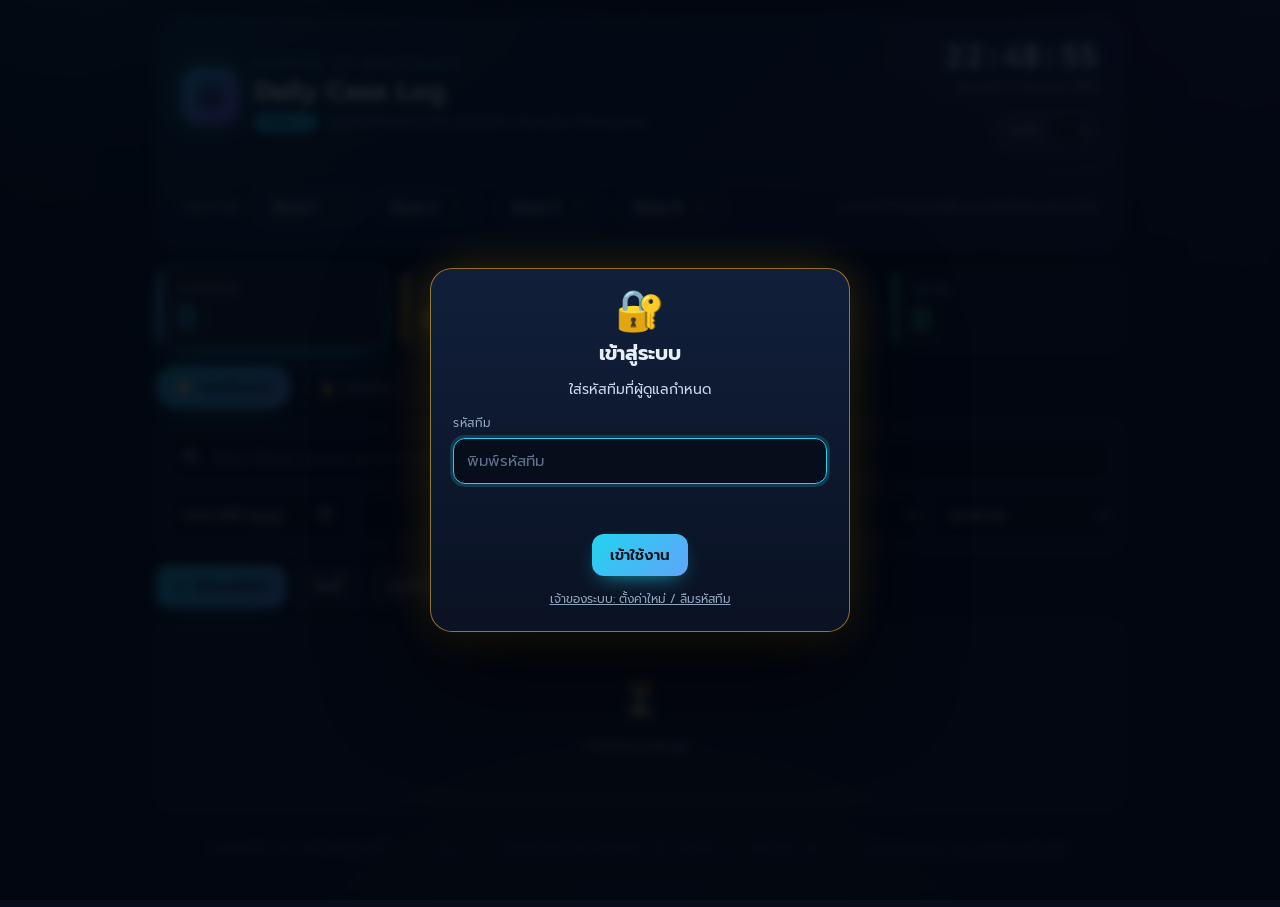
<file: index.html>
<!DOCTYPE html>
<html lang="th">
<head>
<meta charset="utf-8">
<meta name="viewport" content="width=device-width, initial-scale=1, viewport-fit=cover">
<meta name="theme-color" content="#070d1a">
<title>Cluster IT Specialist — Daily Case Log</title>
<link rel="preconnect" href="https://fonts.googleapis.com">
<link rel="preconnect" href="https://fonts.gstatic.com" crossorigin>
<link href="https://fonts.googleapis.com/css2?family=JetBrains+Mono:wght@500;700&family=Prompt:wght@400;500;600;700&display=swap" rel="stylesheet">
<link rel="stylesheet" href="style.css?v=13">
</head>
<body>
<div class="wrap">

  <header class="hero">
    <div class="brand">
      <div class="logo" aria-hidden="true">
        <svg width="30" height="30" viewBox="0 0 32 32" fill="none" stroke="#04121c" stroke-width="2.2" stroke-linecap="round" stroke-linejoin="round">
          <path d="M16 3l11 6v8c0 6-4.6 10.4-11 12C9.600 27.400 5 23 5 17V9z"/>
          <circle cx="16" cy="13" r="2.2"/><circle cx="11" cy="20" r="1.8"/><circle cx="21" cy="20" r="1.8"/>
          <path d="M16 15.200l-4 3.400M16 15.200l4 3.400M12.800 20h6.400"/>
        </svg>
      </div>
      <div>
        <div class="eyebrow">Cluster IT Specialist</div>
        <h1>Daily Case Log</h1>
        <div class="sub"><span class="zone" id="zonePill">ZONE 1</span> สมุดบันทึกเคสประจำวัน ส่งต่องาน รับช่วงต่อ ติดตามสถานะ</div>
      </div>
    </div>
    <div class="hud">
      <div class="clock" id="clock">--:--:--</div>
      <div class="date" id="nowDate"></div>
      <div class="userchip">ฉันคือ <select id="me" aria-label="เลือกชื่อของฉัน"></select></div>
    </div>
    <div class="zones" id="zones">
      <span class="zl">เลือกโซน</span>
      <button class="zbtn" data-zone="1">Zone 1 <i>0</i></button>
      <button class="zbtn" data-zone="2">Zone 2 <i>0</i></button>
      <button class="zbtn" data-zone="3">Zone 3 <i>0</i></button>
      <button class="zbtn" data-zone="4">Zone 4 <i>0</i></button>
      <span class="zhint">แต่ละโซนแยกเคส รายชื่อ และ MARSHA ออกจากกัน</span>
    </div>
  </header>

  <section class="stats" aria-label="สรุปสถานะ">
    <button class="stat on" data-stat=""><span>เคสทั้งหมด</span><b id="stTotal">0</b></button>
    <button class="stat doing" data-stat="กำลังดำเนินการ"><span>กำลังดำเนินการ</span><b id="stDoing">0</b></button>
    <button class="stat wait" data-stat="รอส่งต่อ"><span>รอส่งต่อ</span><b id="stWait">0</b></button>
    <button class="stat done" data-stat="เสร็จสิ้น"><span>เสร็จสิ้น</span><b id="stDone">0</b></button>
  </section>

  <nav class="tabs">
    <button class="tab on" data-t="cases">📋 เคสทั้งหมด</button>
    <button class="tab" data-t="admin">🔒 หลังบ้าน</button>
  </nav>

  <section id="casesView">
    <div class="toolbar">
      <input id="q" class="wide" type="search" placeholder="🔍  ค้นหา ชื่อเคส เลขเคส สถานที่ รายละเอียด อัพเดท หรือชื่อคน">
      <input id="fdate" type="date" aria-label="วันที่">
      <select id="fowner" aria-label="ผู้รับผิดชอบ"></select>
      <select id="fmar" aria-label="MARSHA"><option value="">ทุก MARSHA</option></select>
      <select id="fcat" aria-label="หมวดงาน">
        <option value="">ทุกหมวดงาน</option>
        <option>Network</option><option>Server</option><option>POS/PMS</option><option>CCTV</option><option>Wi-Fi</option>
        <option>PC/Hardware</option><option>Software</option><option>Printer</option><option>Phone/PBX</option><option>Email/Account</option><option>อื่นๆ</option>
      </select>
      <select id="fstatus" aria-label="สถานะ"><option value="">ทุกสถานะ</option><option>กำลังดำเนินการ</option><option>รอส่งต่อ</option><option>เสร็จสิ้น</option></select>
    </div>
    <div class="actionbar">
      <button class="btn" id="add">＋ เปิดเคสใหม่</button>
      <button class="btn ghost" id="today">วันนี้</button>
      <button class="btn ghost" id="all">ทุกวัน</button>
      <button class="btn ghost" id="reload">↻ รีเฟรช</button>
      <button class="btn ghost" id="export">⬇ Export Excel</button>
      <span id="count" class="count"></span>
    </div>
    <div id="marBanner" class="marbanner" hidden></div>
    <div id="list"><div class="empty"><div class="ico">⏳</div>กำลังโหลดข้อมูล...</div></div>
  </section>

  <section id="adminView" hidden>
    <div class="note">🔒 หลังบ้าน — แต่ละคนและแต่ละ MARSHA อยู่ได้โซนเดียว เห็นเฉพาะในโซนของตัวเอง ย้ายโซนได้จากช่องเลือกที่แถวชื่อ</div>
    <div class="actionbar"><button class="btn ghost" id="changePin">🔐 เปลี่ยน PIN หลังบ้าน</button><button class="btn ghost" id="changeTeam">🔑 เปลี่ยนรหัสทีม</button></div>
    <div class="actionbar"><button class="btn ghost" id="exportAll">⬇ Export Excel ทุกโซน (ทุกเคส)</button></div>
    <h2 class="sec">👥 ทีมงาน</h2>
    <div class="actionbar">
      <input id="newName" placeholder="ชื่อสมาชิก เช่น สมชาย" style="flex:1;min-width:180px">
      <select id="newStaffZone" style="width:auto"><option value="1">Zone 1</option><option value="2">Zone 2</option><option value="3">Zone 3</option><option value="4">Zone 4</option></select>
      <button class="btn" id="addStaff">เพิ่มชื่อ</button>
    </div>
    <div id="staffList"></div>
    <h2 class="sec">🏨 MARSHA / Property</h2>
    <div class="actionbar">
      <input id="newCode" placeholder="MARSHA code เช่น BKKMD" maxlength="8" style="max-width:210px;text-transform:uppercase">
      <input id="newProp" placeholder="ชื่อโรงแรม (ไม่บังคับ)" style="flex:1;min-width:160px">
      <select id="newPropZone" style="width:auto"><option value="1">Zone 1</option><option value="2">Zone 2</option><option value="3">Zone 3</option><option value="4">Zone 4</option></select>
      <button class="btn" id="addProp">เพิ่ม MARSHA</button>
    </div>
    <div id="propList"></div>
  </section>

  <footer class="foot">Cluster IT Specialist · 4 โซน &nbsp;|&nbsp; ข้อมูลอัพเดทอัตโนมัติทุก 15 วินาที &nbsp;|&nbsp; build 13 &nbsp;|&nbsp; <button class="linkbtn" id="logout" type="button">ออกจากระบบ (ล้างรหัสในเครื่องนี้)</button></footer>
</div>

<dialog id="dlg">
  <h3 id="dlgTitle" class="dlg-title"></h3>
  <div class="grid2">
    <div><label>โซน</label><div class="zfix" id="fZoneTxt"></div></div>
    <div><label>MARSHA code (โรงแรม)</label><select id="fMarsha"></select></div>
  </div>
  <div class="grid2">
    <div><label>เลขเคส / Ticket</label><input id="fNo" placeholder="เช่น INC-0123"></div>
    <div><label>หมวดงาน</label>
      <select id="fCat"><option>Network</option><option>Server</option><option>POS/PMS</option><option>CCTV</option><option>Wi-Fi</option><option>PC/Hardware</option><option>Software</option><option>Printer</option><option>Phone/PBX</option><option>Email/Account</option><option>อื่นๆ</option></select>
    </div>
  </div>
  <label>ชื่อเคส / หัวข้อ</label><input id="fTitle" placeholder="สรุปปัญหาสั้นๆ">
  <label>สถานที่ภายในโรงแรม (แผนก / ห้อง)</label><input id="fLoc" placeholder="เช่น Front Office, Back Office, ห้อง Server">
  <label>รายละเอียด</label><textarea id="fDetail" placeholder="อาการ สาเหตุ สิ่งที่ทำไปแล้ว"></textarea>
  <label>รูปภาพ <span id="phCount" class="meta"></span></label>
  <div id="fPhotos" class="photos"></div>
  <button type="button" class="btn ghost sm" id="addPhoto">📷 เพิ่มรูป</button>
  <input id="fFile" type="file" accept="image/*" multiple hidden>
  <div class="grid2">
    <div><label>วันที่</label><input id="fDate" type="date"></div>
    <div><label>สถานะ</label><select id="fStatus"><option>กำลังดำเนินการ</option><option>รอส่งต่อ</option><option>เสร็จสิ้น</option></select></div>
  </div>
  <label>ผู้รับผิดชอบหลัก (เปลี่ยนเพื่อส่งต่อเคส)</label><select id="fOwner"></select>
  <label>ผู้ร่วมเคส (เลือกได้หลายคน)</label><div id="fMembers" class="checks"></div>
  <div class="dlg-foot">
    <button class="btn danger" id="del">ลบเคส</button>
    <span class="actions"><button class="btn ghost" id="cancel">ยกเลิก</button><button class="btn" id="save">บันทึก</button></span>
  </div>
</dialog>
<dialog id="warn" class="warn">
  <div class="warn-ico">⚠️</div>
  <h3 class="dlg-title">ก่อนบันทึกเคสใหม่</h3>
  <p>อย่าใส่<b>ข้อมูลสำคัญหรือข้อมูลลับ</b>ลงในเคสและรูปภาพ เช่น รหัสผ่าน ข้อมูลส่วนตัวของแขกหรือพนักงาน ภาพหน้าจอที่เห็นรหัส หรือข้อมูลระบบที่เป็นความลับ</p>
  <p>ถ้ามีรายละเอียดที่สำคัญ ให้แจ้งผ่านช่องทางอื่นแทน</p>
  <div class="dlg-foot"><button class="btn ghost" id="warnBack">กลับไปแก้ไข</button><button class="btn" id="warnOk">รับทราบ บันทึกเลย</button></div>
</dialog>
<dialog id="login" class="warn login">
  <div class="warn-ico">🔐</div>
  <h3 class="dlg-title" id="loginTitle">เข้าสู่ระบบ</h3>
  <p class="login-desc" id="loginDesc"></p>
  <div id="loginTeam">
    <label>รหัสทีม</label><input id="lgCode" type="password" autocomplete="current-password" placeholder="พิมพ์รหัสทีม">
  </div>
  <div id="loginSetup" hidden>
    <label>GitHub Token (ใช้ครั้งเดียวเพื่อตั้งค่า)</label><input id="lgToken" type="password" autocomplete="off" placeholder="github_pat_...">
    <label>ตั้งรหัสทีม</label><input id="lgNew" type="password" autocomplete="new-password">
    <label>ยืนยันรหัสทีม</label><input id="lgNew2" type="password" autocomplete="new-password">
  </div>
  <div class="login-err" id="lgErr"></div>
  <div class="dlg-foot"><button class="btn" id="lgGo">เข้าใช้งาน</button></div>
  <button type="button" class="linkbtn lgswitch" id="lgSwitch"></button>
</dialog>
<dialog id="pinDlg" class="warn login">
  <div class="warn-ico" id="pinIco">🔐</div>
  <h3 class="dlg-title" id="pinTitle"></h3>
  <p class="login-desc" id="pinDesc"></p>
  <label id="pnLab"></label><input id="pnNew" type="password" autocomplete="new-password">
  <label id="pnLab2"></label><input id="pnNew2" type="password" autocomplete="new-password">
  <div class="login-err" id="pnErr"></div>
  <div class="dlg-foot"><button class="btn ghost" id="pnCancel">ยกเลิก</button><button class="btn" id="pnGo">บันทึก</button></div>
</dialog>
<dialog id="lb" class="lb"><img id="lbImg" alt="รูปแนบ"><div class="lb-hint">แตะที่ใดก็ได้เพื่อปิด</div></dialog>
<div class="toast" id="toast"></div>

<script src="app.js?v=13"></script>
</body>
</html>
</file>
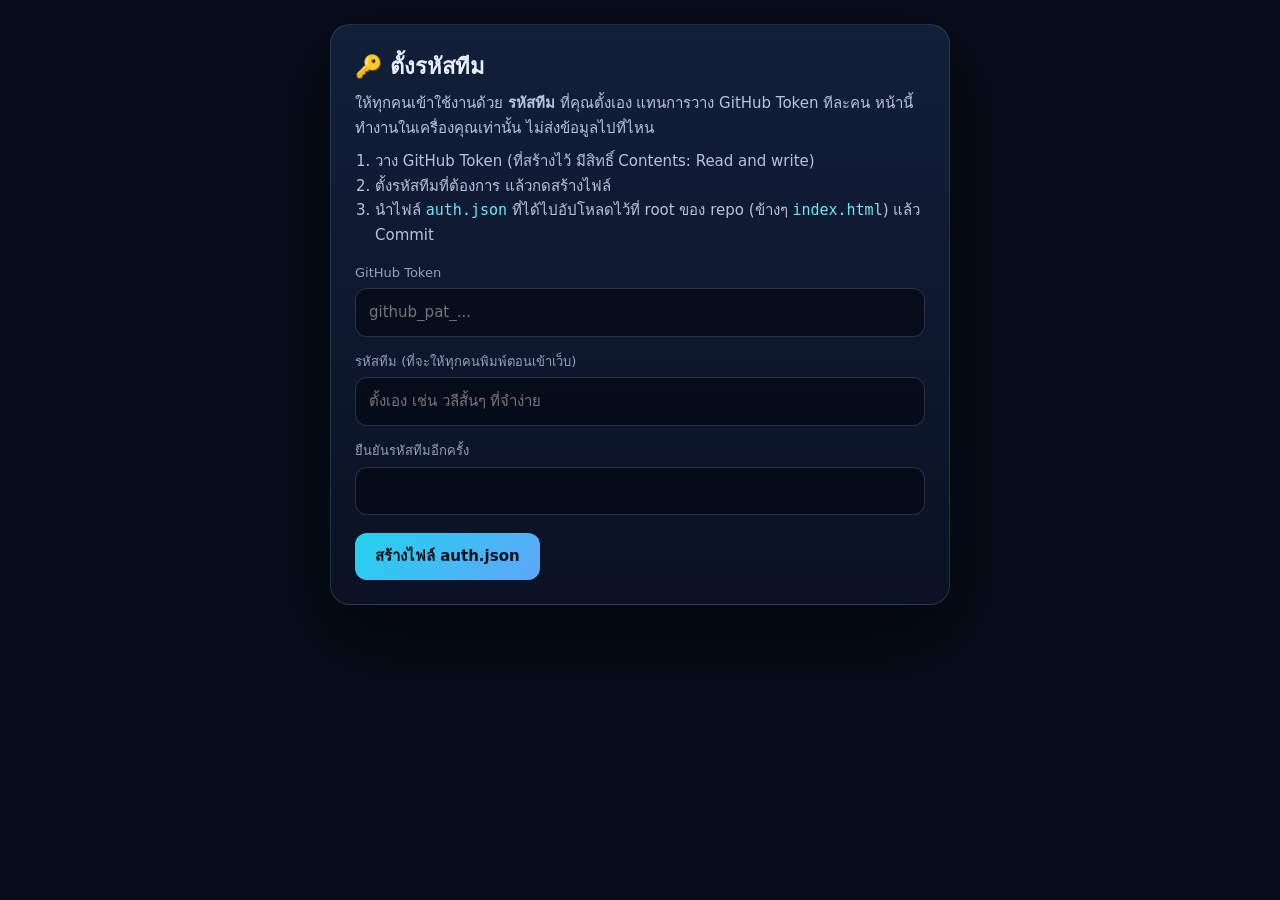
<file: setup.html>
<!DOCTYPE html>
<html lang="th">
<head>
<meta charset="utf-8">
<meta name="viewport" content="width=device-width, initial-scale=1">
<meta name="robots" content="noindex">
<title>ตั้งรหัสทีม — Case Log</title>
<style>
:root{color-scheme:dark}
*{box-sizing:border-box}
body{margin:0;min-height:100vh;background:#070d1a;color:#e8eef9;font:15px/1.65 "Prompt","Sarabun","Noto Sans Thai",system-ui,sans-serif;display:grid;place-items:start center;padding:24px 14px}
.card{width:min(620px,100%);padding:24px;border-radius:20px;border:1px solid rgba(148,163,184,.2);background:linear-gradient(180deg,#111f3a,#0a1223);box-shadow:0 30px 80px rgba(0,0,0,.6)}
h1{margin:0 0 4px;font-size:22px}
p{margin:6px 0;color:#b7c4d8}
ol{margin:8px 0 14px;padding-left:20px;color:#b7c4d8}
label{display:block;margin:14px 0 5px;font-size:13px;color:#8fa3bd}
input[type=password],input[type=text]{width:100%;padding:11px 13px;border-radius:12px;border:1px solid rgba(148,163,184,.25);background:rgba(2,6,15,.6);color:#e8eef9;font:inherit;outline:none}
input:focus{border-color:#22d3ee;box-shadow:0 0 0 3px rgba(34,211,238,.18)}
button{margin-top:18px;padding:11px 20px;border:0;border-radius:12px;font:inherit;font-weight:600;color:#04121c;background:linear-gradient(135deg,#22d3ee,#60a5fa);cursor:pointer}
button:disabled{opacity:.5;cursor:wait}
.msg{margin-top:14px;padding:11px 14px;border-radius:12px;font-size:14px;display:none}
.msg.warn{display:block;color:#fde68a;background:rgba(251,191,36,.12);border:1px solid rgba(251,191,36,.4)}
.msg.err{display:block;color:#fecaca;background:rgba(248,113,113,.12);border:1px solid rgba(248,113,113,.4)}
.msg.ok{display:block;color:#bbf7d0;background:rgba(52,211,153,.12);border:1px solid rgba(52,211,153,.4)}
.chk{display:none;margin-top:10px;font-size:14px;color:#fde68a}
.chk input{margin-right:8px}
code{font-family:ui-monospace,Menlo,monospace;color:#67e8f9}
</style>
</head>
<body>
<div class="card">
  <h1>🔑 ตั้งรหัสทีม</h1>
  <p>ให้ทุกคนเข้าใช้งานด้วย <b>รหัสทีม</b> ที่คุณตั้งเอง แทนการวาง GitHub Token ทีละคน หน้านี้ทำงานในเครื่องคุณเท่านั้น ไม่ส่งข้อมูลไปที่ไหน</p>
  <ol>
    <li>วาง GitHub Token (ที่สร้างไว้ มีสิทธิ์ Contents: Read and write)</li>
    <li>ตั้งรหัสทีมที่ต้องการ แล้วกดสร้างไฟล์</li>
    <li>นำไฟล์ <code>auth.json</code> ที่ได้ไปอัปโหลดไว้ที่ root ของ repo (ข้างๆ <code>index.html</code>) แล้ว Commit</li>
  </ol>

  <label for="tok">GitHub Token</label>
  <input id="tok" type="password" autocomplete="off" placeholder="github_pat_...">
  <label for="code">รหัสทีม (ที่จะให้ทุกคนพิมพ์ตอนเข้าเว็บ)</label>
  <input id="code" type="text" autocomplete="off" placeholder="ตั้งเอง เช่น วลีสั้นๆ ที่จำง่าย">
  <label for="code2">ยืนยันรหัสทีมอีกครั้ง</label>
  <input id="code2" type="text" autocomplete="off">

  <div id="weak" class="msg"></div>
  <label class="chk" id="riskRow"><input type="checkbox" id="risk">ฉันเข้าใจความเสี่ยง และต้องการใช้รหัสนี้</label>

  <button id="go">สร้างไฟล์ auth.json</button>
  <div id="out" class="msg"></div>
</div>

<script>
const $=id=>document.getElementById(id);
const b64=u=>{let s="";u.forEach(x=>s+=String.fromCharCode(x));return btoa(s)};
const unb64=x=>Uint8Array.from(atob(x),c=>c.charCodeAt(0));
// ---- ENC-START ----
async function encryptAuth(token,code){
  const salt=crypto.getRandomValues(new Uint8Array(16)),iv=crypto.getRandomValues(new Uint8Array(12)),iter=310000;
  const km=await crypto.subtle.importKey("raw",new TextEncoder().encode(code),"PBKDF2",false,["deriveKey"]);
  const key=await crypto.subtle.deriveKey({name:"PBKDF2",salt,iterations:iter,hash:"SHA-256"},km,{name:"AES-GCM",length:256},false,["encrypt","decrypt"]);
  const ct=new Uint8Array(await crypto.subtle.encrypt({name:"AES-GCM",iv},key,new TextEncoder().encode(token)));
  return {v:1,iter,salt:b64(salt),iv:b64(iv),data:b64(ct)};
}
// ---- ENC-END ----
async function verify(a,code,token){
  const km=await crypto.subtle.importKey("raw",new TextEncoder().encode(code),"PBKDF2",false,["deriveKey"]);
  const key=await crypto.subtle.deriveKey({name:"PBKDF2",salt:unb64(a.salt),iterations:a.iter,hash:"SHA-256"},km,{name:"AES-GCM",length:256},false,["decrypt"]);
  return new TextDecoder().decode(await crypto.subtle.decrypt({name:"AES-GCM",iv:unb64(a.iv)},key,unb64(a.data)))===token;
}
const isWeak=c=>c.length<8||/^\d+$/.test(c);
function showMsg(el,cls,t){el.className="msg "+cls;el.textContent=t}
$("code").addEventListener("input",()=>{
  const c=$("code").value.trim(),w=$("weak");
  if(c&&isWeak(c)){
    showMsg(w,"warn","⚠️ รหัสสั้นหรือเป็นตัวเลขล้วน (เช่น 1234) เดาได้ง่ายมาก ไฟล์ auth.json อยู่ใน repo ที่คนอื่นเปิดดูได้ ผู้ไม่หวังดีสามารถลองเดารหัสในเครื่องตัวเองได้ไม่จำกัดครั้ง และถ้าเดาถูกจะได้ Token ไปแก้หรือลบข้อมูลของคุณได้ แนะนำให้ใช้วลียาวอย่างน้อย 10 ตัวอักษรขึ้นไป");
    $("riskRow").style.display="block";
  }else{w.className="msg";$("riskRow").style.display="none";$("risk").checked=false}
});
$("go").onclick=async()=>{
  const out=$("out"),tok=$("tok").value.trim(),code=$("code").value.trim(),code2=$("code2").value.trim();
  if(!/^(github_pat_|ghp_|gho_)/.test(tok))return showMsg(out,"err","Token ไม่ถูกต้อง ต้องขึ้นต้นด้วย github_pat_ (คัดลอกให้ครบ)");
  if(!code)return showMsg(out,"err","กรุณาตั้งรหัสทีม");
  if(code!==code2)return showMsg(out,"err","รหัสทีมสองช่องไม่ตรงกัน");
  if(isWeak(code)&&!$("risk").checked)return showMsg(out,"err","รหัสนี้เดาง่าย กรุณาตั้งรหัสที่ยาวกว่านี้ หรือติ๊กยืนยันว่าเข้าใจความเสี่ยง");
  $("go").disabled=true;showMsg(out,"ok","กำลังเข้ารหัส...");
  try{
    const a=await encryptAuth(tok,code);
    if(!(await verify(a,code,tok)))throw new Error("ตรวจสอบไม่ผ่าน");
    const blob=new Blob([JSON.stringify(a)],{type:"application/json"}),el=document.createElement("a");
    el.href=URL.createObjectURL(blob);el.download="auth.json";document.body.appendChild(el);el.click();el.remove();
    showMsg(out,"ok","✓ สร้าง auth.json แล้ว (ทดสอบถอดรหัสผ่านแล้ว) นำไฟล์นี้ไปอัปโหลดที่ root ของ repo แล้ว Commit จากนั้นทุกคนเปิดเว็บแล้วพิมพ์รหัสทีมได้เลย");
  }catch(e){showMsg(out,"err","เกิดข้อผิดพลาด: "+(e&&e.message||e)+" (หน้านี้ต้องเปิดผ่าน https หรือ localhost)")}
  $("go").disabled=false;
};
</script>
</body>
</html>
</file>
<file: style.css>
:root{
  --bg:#070d1a;--bg2:#0d1729;--glass:rgba(255,255,255,.045);--glass2:rgba(255,255,255,.08);
  --line:rgba(148,163,184,.18);--ink:#e8eef9;--mute:#8fa3bd;
  --cyan:#22d3ee;--violet:#8b5cf6;--amber:#fbbf24;--green:#34d399;--red:#f87171;--r:16px;
  --mono:"JetBrains Mono",ui-monospace,SFMono-Regular,Menlo,monospace;
  color-scheme:dark;
}
*{box-sizing:border-box}
html{scroll-behavior:smooth}
body{
  margin:0;min-height:100vh;color:var(--ink);
  font:15px/1.6 "Prompt","Sarabun","Noto Sans Thai",system-ui,sans-serif;
  background:
    radial-gradient(900px 520px at 8% -10%,rgba(34,211,238,.20),transparent 60%),
    radial-gradient(800px 520px at 100% 0%,rgba(139,92,246,.20),transparent 60%),
    radial-gradient(700px 500px at 50% 115%,rgba(52,211,153,.09),transparent 60%),
    var(--bg);
  background-attachment:fixed;
}
body::before{
  content:"";position:fixed;inset:0;pointer-events:none;
  background-image:linear-gradient(rgba(148,163,184,.055) 1px,transparent 1px),linear-gradient(90deg,rgba(148,163,184,.055) 1px,transparent 1px);
  background-size:46px 46px;
  -webkit-mask-image:linear-gradient(to bottom,#000 0,transparent 65%);mask-image:linear-gradient(to bottom,#000 0,transparent 65%);
}
.wrap{position:relative;max-width:1000px;margin:0 auto;padding:calc(18px + env(safe-area-inset-top,0px)) 16px calc(50px + env(safe-area-inset-bottom,0px))}

/* ---------- hero ---------- */
.hero{
  display:flex;flex-wrap:wrap;gap:18px;align-items:center;justify-content:space-between;
  padding:22px 24px;border-radius:24px;border:1px solid var(--line);
  background:linear-gradient(135deg,rgba(34,211,238,.14),rgba(139,92,246,.14));
  box-shadow:0 24px 70px -20px rgba(0,0,0,.65),inset 0 1px 0 rgba(255,255,255,.08);
  -webkit-backdrop-filter:blur(14px);backdrop-filter:blur(14px);
}
.brand{display:flex;align-items:center;gap:16px}
.logo{
  width:58px;height:58px;border-radius:18px;display:grid;place-items:center;flex:none;
  background:linear-gradient(135deg,var(--cyan),var(--violet));box-shadow:0 0 34px rgba(34,211,238,.5);
}
.eyebrow{font:700 11px/1 var(--mono);letter-spacing:.26em;color:var(--cyan);text-transform:uppercase}
h1{
  margin:6px 0 4px;font-size:26px;font-weight:700;line-height:1.2;
  background:linear-gradient(90deg,#fff,#a5f3fc 70%);-webkit-background-clip:text;background-clip:text;color:transparent;
}
.sub{color:var(--mute);font-size:13px}
.zone{display:inline-block;margin-right:6px;padding:1px 9px;border-radius:99px;font:700 10px/1.7 var(--mono);letter-spacing:.14em;color:#04121c;background:var(--cyan)}
.hud{text-align:right}
.clock{font:700 30px/1 var(--mono);letter-spacing:.04em;color:#fff;text-shadow:0 0 20px rgba(34,211,238,.55)}
.date{margin-top:6px;color:var(--mute);font-size:13px}
.userchip{
  display:inline-flex;align-items:center;gap:8px;margin-top:12px;padding:4px 5px 4px 14px;border-radius:99px;
  background:var(--glass2);border:1px solid var(--line);font-size:13px;color:var(--mute);
}
.userchip select{width:auto;max-width:160px;border:0;background:rgba(0,0,0,.35);border-radius:99px;padding:5px 12px;font-size:13px}
@media(max-width:640px){.hud{text-align:left;width:100%}h1{font-size:22px}}

/* ---------- stats ---------- */
.stats{display:grid;grid-template-columns:repeat(2,1fr);gap:12px;margin:16px 0}
@media(min-width:720px){.stats{grid-template-columns:repeat(4,1fr)}}
.stat{
  --c:var(--cyan);position:relative;overflow:hidden;text-align:left;cursor:pointer;
  padding:14px 16px 12px 20px;border-radius:var(--r);border:1px solid var(--line);
  background:var(--glass);color:inherit;font:inherit;transition:transform .2s,box-shadow .2s,border-color .2s,background .2s;
}
.stat::before{content:"";position:absolute;inset:0 auto 0 0;width:4px;background:var(--c);box-shadow:0 0 16px var(--c)}
.stat span{display:block;font-size:12px;color:var(--mute);letter-spacing:.04em}
.stat b{display:block;margin-top:2px;font:700 32px/1.1 var(--mono);color:var(--c);text-shadow:0 0 18px color-mix(in srgb,var(--c) 55%,transparent)}
.stat:hover,.stat.on{transform:translateY(-2px);background:var(--glass2);border-color:var(--c);box-shadow:0 14px 34px -14px var(--c)}
.stat.doing{--c:var(--amber)}.stat.wait{--c:var(--violet)}.stat.done{--c:var(--green)}

/* ---------- tabs / toolbar ---------- */
.tabs{display:flex;gap:8px;margin:0 0 14px}
.tab{padding:8px 18px;border-radius:99px;border:1px solid var(--line);background:var(--glass);color:var(--mute);cursor:pointer;font:inherit;font-weight:500;transition:.15s}
.tab:hover{color:var(--ink)}
.tab.on{color:#04121c;border-color:transparent;background:linear-gradient(135deg,var(--cyan),#60a5fa);box-shadow:0 8px 24px -8px rgba(34,211,238,.7)}

input,select,textarea,button{font:inherit;color:inherit}
input,select,textarea{
  width:100%;padding:10px 13px;border-radius:12px;border:1px solid var(--line);
  background:rgba(2,6,15,.6);color:var(--ink);outline:none;transition:border-color .15s,box-shadow .15s;
}
input:focus,select:focus,textarea:focus{border-color:var(--cyan);box-shadow:0 0 0 3px rgba(34,211,238,.18)}
input::placeholder,textarea::placeholder{color:#5f738d}
select option{background:#0d1729;color:var(--ink)}
input[type=date]{color-scheme:dark}
textarea{min-height:88px;resize:vertical}

.toolbar{display:grid;grid-template-columns:1fr 1fr;gap:10px;margin-bottom:12px;padding:12px;border-radius:var(--r);border:1px solid var(--line);background:var(--glass)}
.toolbar .wide{grid-column:1/-1}
.toolbar{grid-template-columns:repeat(auto-fit,minmax(150px,1fr))}
.actionbar{display:flex;flex-wrap:wrap;gap:8px;align-items:center;margin-bottom:14px}
.count{margin-left:auto;font:600 13px var(--mono);color:var(--cyan);letter-spacing:.06em}

.btn{
  padding:9px 18px;border:0;border-radius:12px;cursor:pointer;font-weight:600;color:#04121c;
  background:linear-gradient(135deg,var(--cyan),#60a5fa);box-shadow:0 8px 22px -10px rgba(34,211,238,.8);transition:transform .15s,filter .15s;
}
.btn:hover{transform:translateY(-1px);filter:brightness(1.08)}
.btn:disabled{opacity:.55;cursor:wait;transform:none}
.btn.ghost{color:var(--ink);background:var(--glass2);border:1px solid var(--line);box-shadow:none;font-weight:500}
.btn.danger{color:var(--red);background:transparent;border:1px solid rgba(248,113,113,.35);box-shadow:none;font-weight:500}
.btn.sm{padding:5px 12px;font-size:13px;border-radius:10px}

/* ---------- case cards ---------- */
.case{
  --c:var(--amber);position:relative;overflow:hidden;margin-bottom:14px;padding:18px 20px 16px 24px;
  border-radius:var(--r);border:1px solid var(--line);
  background:linear-gradient(180deg,var(--glass2),var(--glass));
  box-shadow:0 14px 40px -20px rgba(0,0,0,.8);transition:transform .2s,border-color .2s;
}
.case::before{content:"";position:absolute;inset:0 auto 0 0;width:4px;background:var(--c);box-shadow:0 0 18px var(--c)}
.case:hover{border-color:rgba(34,211,238,.38);transform:translateY(-1px)}
.case.doing{--c:var(--amber)}.case.wait{--c:var(--violet)}.case.done{--c:var(--green)}
.case-top{display:flex;flex-wrap:wrap;gap:10px;align-items:center;justify-content:space-between}
.cid{font:700 12px var(--mono);letter-spacing:.08em;color:var(--cyan)}
.cat{margin-left:8px;padding:2px 10px;border-radius:99px;font:500 12px "Prompt",sans-serif;letter-spacing:0;color:var(--ink);background:var(--glass2);border:1px solid var(--line)}
.badge{
  display:inline-flex;align-items:center;gap:6px;padding:3px 13px;border-radius:99px;font-size:12px;font-weight:600;color:var(--c);
  background:color-mix(in srgb,var(--c) 14%,transparent);border:1px solid color-mix(in srgb,var(--c) 45%,transparent);
}
.badge::before{content:"";width:7px;height:7px;border-radius:50%;background:var(--c);box-shadow:0 0 10px var(--c)}
.case h3{margin:10px 0 4px;font-size:18px;font-weight:600;line-height:1.35}
.facts{display:flex;flex-wrap:wrap;gap:4px 16px;color:var(--mute);font-size:13px}
.todaytag{padding:0 8px;border-radius:99px;font-size:11px;font-weight:600;color:#052e1c;background:var(--green)}
.detail{white-space:pre-wrap;margin:12px 0 4px;padding:10px 13px;border-radius:12px;border:1px solid var(--line);background:rgba(2,6,15,.4);color:#c9d6ea;font-size:14px}
.people{display:flex;flex-wrap:wrap;align-items:center;gap:10px;margin:12px 0 4px}
.avs{display:flex}
.av{
  --h:200;width:32px;height:32px;margin-left:-9px;border-radius:50%;display:grid;place-items:center;flex:none;
  font-size:13px;font-weight:700;color:#fff;border:2px solid var(--bg2);
  background:linear-gradient(135deg,hsl(var(--h) 75% 52%),hsl(calc(var(--h) + 45) 75% 38%));box-shadow:0 3px 10px rgba(0,0,0,.45);
}
.avs .av:first-child{margin-left:0}
.av.main{outline:2px solid var(--cyan);outline-offset:1px}
.pnames{font-size:13px;color:var(--mute)}
.pnames b{color:var(--ink);font-weight:600}

.tl{list-style:none;margin:14px 0 2px;padding:0}
.tl li{position:relative;margin-left:5px;padding:0 0 11px 18px;border-left:1px dashed rgba(148,163,184,.3)}
.tl li:last-child{padding-bottom:2px;border-left-color:transparent}
.tl .dot{position:absolute;left:-5px;top:7px;width:9px;height:9px;border-radius:50%;background:var(--cyan);box-shadow:0 0 10px var(--cyan)}
.tl .tx{font-size:14px;line-height:1.5}
.tl small{display:block;color:var(--mute);font-size:12px}

.case-foot{display:flex;flex-wrap:wrap;gap:8px;margin-top:12px}
.upd{display:flex;flex:1;min-width:240px;gap:8px}
.actions{display:flex;gap:6px;align-items:center}

.empty{padding:50px 0;text-align:center;color:var(--mute);border:1px dashed var(--line);border-radius:var(--r);background:var(--glass)}
.empty .ico{font-size:34px;margin-bottom:6px}

/* ---------- admin ---------- */
.note{margin-bottom:14px;padding:12px 15px;border-radius:12px;font-size:14px;color:var(--mute);background:var(--glass);border:1px solid var(--line)}
.staffrow{display:flex;align-items:center;gap:12px;margin-bottom:8px;padding:10px 14px;border-radius:14px;border:1px solid var(--line);background:var(--glass)}
.staffrow .av{margin:0}
.staffrow span.nm{flex:1;font-weight:500}

/* ---------- dialog ---------- */
dialog{
  width:min(580px,94vw);max-height:92vh;overflow:auto;padding:22px;color:var(--ink);
  border:1px solid var(--line);border-radius:22px;background:linear-gradient(180deg,#111f3a,#0a1223);
  box-shadow:0 40px 100px rgba(0,0,0,.7);
}
dialog::backdrop{background:rgba(2,6,15,.72);-webkit-backdrop-filter:blur(5px);backdrop-filter:blur(5px)}
.dlg-title{margin:0 0 4px;font-size:20px;font-weight:700}
dialog label{display:block;margin:13px 0 5px;font-size:12px;letter-spacing:.05em;color:var(--mute)}
.grid2{display:grid;grid-template-columns:1fr 1fr;gap:12px}
@media(max-width:520px){.grid2{grid-template-columns:1fr}}
.dlg-foot{display:flex;justify-content:space-between;align-items:center;gap:10px;margin-top:20px}
.checks{display:flex;flex-wrap:wrap;gap:8px}
.checks .chk{
  display:inline-flex;align-items:center;gap:7px;margin:0;padding:5px 13px;border-radius:99px;cursor:pointer;
  font-size:14px;letter-spacing:0;color:var(--ink);border:1px solid var(--line);background:var(--glass);transition:.15s;
}
.checks .chk input{width:auto;margin:0;accent-color:var(--cyan)}
.checks .chk:has(input:checked){border-color:var(--cyan);background:rgba(34,211,238,.14)}
.checks .chk:has(input:disabled){opacity:.4;cursor:not-allowed}
.meta{color:var(--mute);font-size:13px}

/* ---------- misc ---------- */
.toast{
  position:fixed;left:50%;bottom:calc(24px + env(safe-area-inset-bottom,0px));transform:translateX(-50%);display:none;z-index:99;
  max-width:90vw;padding:10px 20px;border-radius:99px;font-size:14px;color:#04121c;background:linear-gradient(135deg,var(--cyan),#a5f3fc);
  box-shadow:0 14px 40px rgba(0,0,0,.5);
}
.foot{margin-top:30px;text-align:center;color:#5f738d;font:500 11px var(--mono);letter-spacing:.14em;text-transform:uppercase}
::-webkit-scrollbar{width:10px}::-webkit-scrollbar-thumb{background:rgba(148,163,184,.25);border-radius:10px}

/* ---------- warning dialog ---------- */
dialog.warn{width:min(440px,92vw);border-color:rgba(251,191,36,.55);text-align:center;box-shadow:0 40px 100px rgba(0,0,0,.7),0 0 50px -10px rgba(251,191,36,.35)}
.warn-ico{font-size:40px;line-height:1;margin-bottom:6px}
.warn p{margin:10px 0;color:#c9d6ea;font-size:14px}
.warn b{color:var(--amber)}
.warn .dlg-foot{justify-content:center;gap:12px}

/* ---------- zone / MARSHA / photos ---------- */
.cat.zn{color:#04121c;font-weight:600;background:linear-gradient(135deg,var(--cyan),var(--violet));border-color:transparent}
.code{font-family:var(--mono);font-weight:700;letter-spacing:.06em;color:var(--cyan)}
.code.pc{min-width:76px;font-size:15px}
.sec{margin:22px 0 10px;font-size:16px;font-weight:600}
.zsel{width:auto;padding:6px 10px;font-size:13px;border-radius:10px}
.gallery{display:flex;flex-wrap:wrap;gap:8px;margin:10px 0 4px}
.thumb{width:92px;height:92px;object-fit:cover;border-radius:12px;border:1px solid var(--line);background:rgba(2,6,15,.5);cursor:zoom-in;transition:transform .15s,border-color .15s}
.thumb:hover{transform:scale(1.04);border-color:var(--cyan)}
.thumb.bad{cursor:default;opacity:.5}
.photos{display:flex;flex-wrap:wrap;gap:8px;margin-bottom:8px}
.ph{position:relative;width:78px;height:78px}
.ph img{width:100%;height:100%;object-fit:cover;border-radius:12px;border:1px solid var(--line);background:rgba(2,6,15,.5)}
.ph .x{position:absolute;top:-6px;right:-6px;width:22px;height:22px;padding:0;border:0;border-radius:50%;cursor:pointer;font-size:11px;line-height:22px;color:#fff;background:#dc2626;box-shadow:0 2px 8px rgba(0,0,0,.5)}
dialog.lb{width:auto;max-width:96vw;padding:10px;background:rgba(2,6,15,.96);cursor:zoom-out;text-align:center}
.lb img{display:block;max-width:92vw;max-height:80vh;border-radius:12px}
.lb-hint{margin-top:8px;color:var(--mute);font-size:12px}

/* ---------- zone switcher ---------- */
.zones{flex-basis:100%;display:flex;flex-wrap:wrap;align-items:center;gap:8px;margin-top:2px;padding-top:16px;border-top:1px solid var(--line)}
.zl{font:700 11px var(--mono);letter-spacing:.2em;color:var(--mute);text-transform:uppercase;margin-right:4px}
.zbtn{display:inline-flex;align-items:center;gap:8px;padding:8px 18px;border-radius:14px;border:1px solid var(--line);background:var(--glass);color:var(--ink);cursor:pointer;font:600 14px "Prompt",sans-serif;transition:.18s}
.zbtn i{font:700 11px var(--mono);font-style:normal;min-width:20px;padding:1px 6px;border-radius:99px;text-align:center;color:var(--mute);background:rgba(0,0,0,.35)}
.zbtn:hover{border-color:var(--cyan);transform:translateY(-1px)}
.zbtn.on{color:#04121c;border-color:transparent;background:linear-gradient(135deg,var(--cyan),var(--violet));box-shadow:0 10px 28px -10px rgba(34,211,238,.8)}
.zbtn.on i{color:#04121c;background:rgba(255,255,255,.55)}
.zhint{margin-left:auto;color:var(--mute);font-size:12px}
@media(max-width:640px){.zhint{display:none}.zbtn{flex:1;justify-content:center;padding:8px 10px}.zl{width:100%}}
.zfix{padding:10px 13px;border-radius:12px;border:1px solid var(--line);background:rgba(34,211,238,.1);color:var(--cyan);font:700 14px var(--mono);letter-spacing:.06em}
.zgroup{margin-bottom:14px;padding:12px 12px 4px;border-radius:var(--r);border:1px solid var(--line);background:rgba(255,255,255,.02)}
.zgroup.cur{border-color:rgba(34,211,238,.45);box-shadow:0 0 30px -14px var(--cyan)}
.zh{margin:0 0 10px;font-size:14px;font-weight:600;color:var(--cyan)}
.zh span{margin-left:6px;padding:1px 8px;border-radius:99px;font:700 11px var(--mono);color:var(--mute);background:rgba(0,0,0,.35)}
.zempty{padding:0 2px 10px}

/* ---------- MARSHA view / export ---------- */
.linkbtn{display:inline-flex;align-items:center;gap:6px;padding:0;border:0;background:none;color:var(--mute);font:inherit;font-size:13px;cursor:pointer;text-align:left}
.linkbtn:hover{color:var(--ink)}
.linkbtn:hover .code{text-decoration:underline}
.marbanner{display:flex;flex-wrap:wrap;gap:10px;align-items:center;justify-content:space-between;margin-bottom:14px;padding:12px 16px;border-radius:var(--r);border:1px solid rgba(34,211,238,.45);background:linear-gradient(135deg,rgba(34,211,238,.12),rgba(139,92,246,.1));box-shadow:0 0 30px -14px var(--cyan)}
.marbanner[hidden]{display:none}
.marbanner .code{font-size:17px}

/* ---------- quick close button ---------- */
.topr{display:inline-flex;align-items:center;gap:8px;flex-wrap:wrap}
.btn.ok{color:#032b1c;background:linear-gradient(135deg,var(--green),#6ee7b7);box-shadow:0 8px 22px -10px rgba(52,211,153,.8)}
.btn.off{opacity:.42;filter:grayscale(.5);cursor:not-allowed;box-shadow:none}
.btn.off:hover{transform:none;filter:grayscale(.5)}
.foot .linkbtn{color:inherit;font:inherit;letter-spacing:.1em;text-transform:none;text-decoration:underline;opacity:.8}

/* ---------- login / PIN dialogs ---------- */
dialog.login{text-align:left;width:min(420px,92vw)}
dialog.login .warn-ico,dialog.login .dlg-title{text-align:center}
.login-desc{margin:6px 0 4px;color:#b7c4d8;font-size:14px;text-align:center}
.login-err{min-height:20px;margin-top:10px;color:#fca5a5;font-size:13px;text-align:center}
dialog.login .dlg-foot{justify-content:center}
.lgswitch{display:block;margin:14px auto 0;color:var(--mute);text-decoration:underline;font-size:12px}
dialog.login::backdrop{background:rgba(2,6,15,.88)}
</file>
